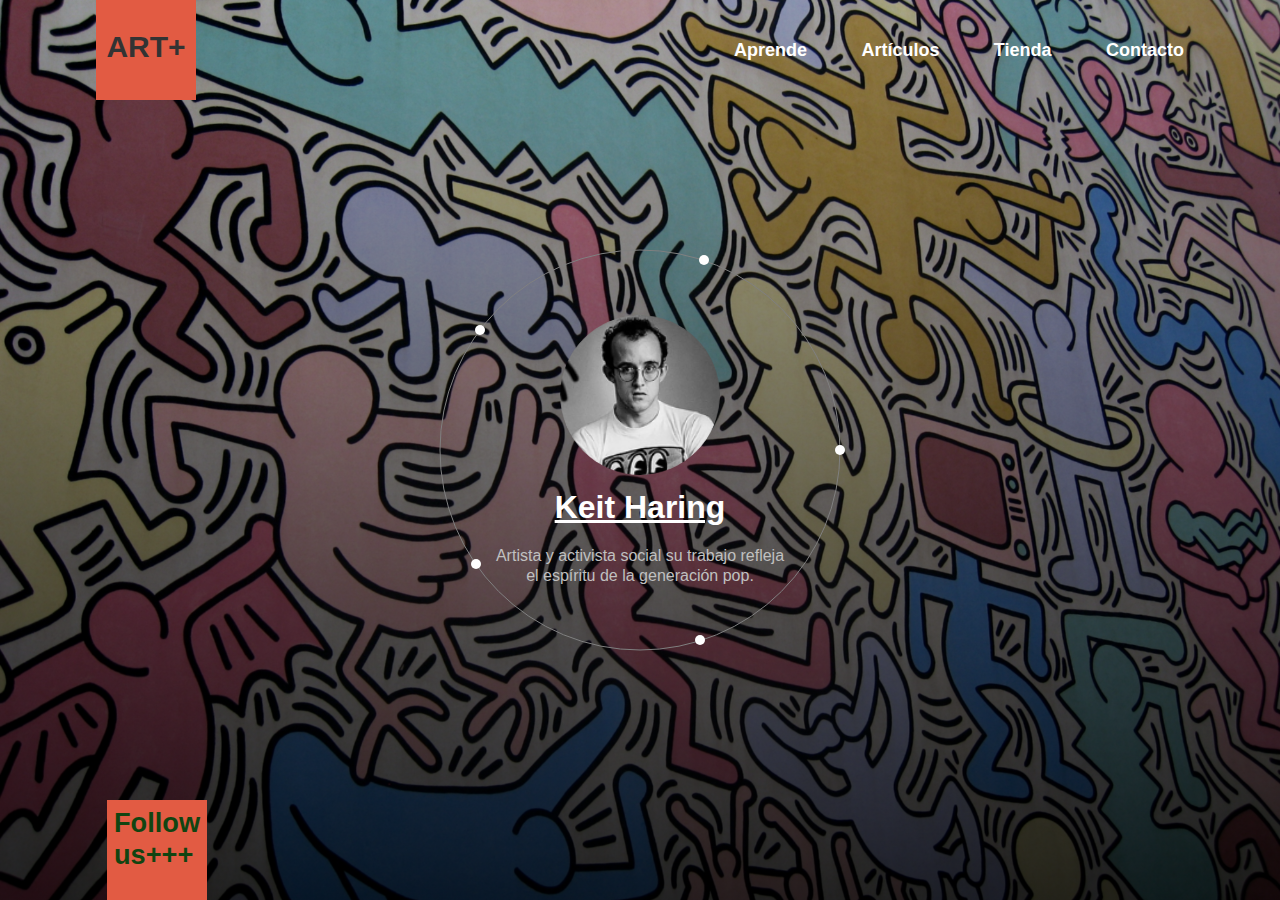
<file: index.html>
<!DOCTYPE html>
<html lang="en">

<head>
    <meta charset="UTF-8">
    <meta name="viewport" content="width=device-width, initial-scale=1.0">
    <link rel="stylesheet" href="less4.css">
    <title>Document</title>
</head>

<body>

    <div id="fondo" >

        <div class="navbar">
            <div class="headerLogo" id="header">
                <h1>ART+</h1>
            </div>

            <nav>
                <ul>
                    <li>Aprende</li>
                    <li>Artículos</li>
                    <li>Tienda</li>
                    <li>Contacto</li>
                </ul>
            </nav>
        </div>
        <div class="circulo">

            <svg width="402" height="402">
                <circle  cx="201"  cy="201" r="200" 
                stroke="gray" stroke-width="1" fill="none" />
            </svg>

            <svg width="402" height="402">
                <circle  cx="201"  cy="201" r="200" 
                stroke="white" stroke-width="1" fill="none" id="svgCircle"/>
            </svg>
           <div>
               <span id="paso1"></span>
               <span id="paso2"></span>
               <span id="paso3"></span>
               <span id="paso4"></span>
               <span id="paso5"></span>
           </div>
           <div class="artistCaja" id="artistCaja">
               <div class="artist">
                   <img src="khArtist.png" alt="">
                   <h1>Keit Haring</h1>
                   <p> Artista y activista social su trabajo refleja <br> el espíritu de la generación pop.</p>

               </div>

               <div class="artist">
                <img src="mdARtist.png" alt="">
                <h1>Piet Mondrian</h1>
                <p>Pintor vanguardista neerlandés fundador <br> del neoplasticismo</p>

            </div>

            <div class="artist">
                <img src="hadid.png" alt="">
                <h1>Zaha Hadid</h1>
                <p>Arquitecta anglo-iraquí,procedente de la corriente del deconstructivismo</p>

            </div>

            <div class="artist">
                <img src="prkng.png" alt="">
                <h1>Arnold Turner</h1>
                <p>Fotógrafo americano especializado en  <br>la arquitectura lineal.</p>

            </div>

            <div class="artist">
                <img src="sclrs.png" alt="">
                <h1>Kate Stelle</h1>
                <p>Fotografa asutraliana orientada <br> en el Art Déco</p>

            </div>
           </div>
        </div>
    </div>
    <script>
        var svgCircle=document.getElementById("svgCircle");
        var paso1=document.getElementById("paso1");
        var paso2=document.getElementById("paso2");
        var paso3=document.getElementById("paso3");
        var paso4=document.getElementById("paso4");
        var paso5=document.getElementById("paso5");
        var fondo=document.getElementById("fondo");
        var artistCaja=document.getElementById("artistCaja");

        fondo.style.backgroundImage="linear-gradient(rgba(0, 0, 0, 0.315), rgba(0, 0, 0, 0.8)), url(kh.jpg)";

        

        paso1.addEventListener('click',()=>{
            svgCircle.style.strokeDashoffset="1004";
            fondo.style.backgroundImage="linear-gradient(rgba(0, 0, 0, 0.315), rgba(0, 0, 0, 0.8)), url(md.jpg)";
            artistCaja.style.top="-350px";
        });
        paso2.addEventListener('click',()=>{
            svgCircle.style.strokeDashoffset="753";
            fondo.style.backgroundImage="linear-gradient(rgba(0, 0, 0, 0.315), rgba(0, 0, 0, 0.8)), url(ar.jpg)";
            artistCaja.style.top="-800px";
        });

        paso3.addEventListener('click',()=>{
            svgCircle.style.strokeDashoffset="502";
            fondo.style.backgroundImage="linear-gradient(rgba(0, 0, 0, 0.315), rgba(0, 0, 0, 0.8)), url(pk.jpg)";
            artistCaja.style.top="-1250px";
        });
        paso4.addEventListener('click',()=>{
            svgCircle.style.strokeDashoffset="251";
            fondo.style.backgroundImage="linear-gradient(rgba(0, 0, 0, 0.315), rgba(0, 0, 0, 0.8)), url(sr.jpg)";
            artistCaja.style.top="-1700px";
        });
        paso5.addEventListener('click',()=>{
            svgCircle.style.strokeDashoffset="0";
            fondo.style.backgroundImage="linear-gradient(rgba(0, 0, 0, 0.315), rgba(0, 0, 0, 0.8)), url(kh.jpg)";
            artistCaja.style.top="100px";
        });


    </script>
    <div class="footer" id="footer">
        <h1>Follow us+++</h1>
    </div>
 


</body>

</html>
</file>
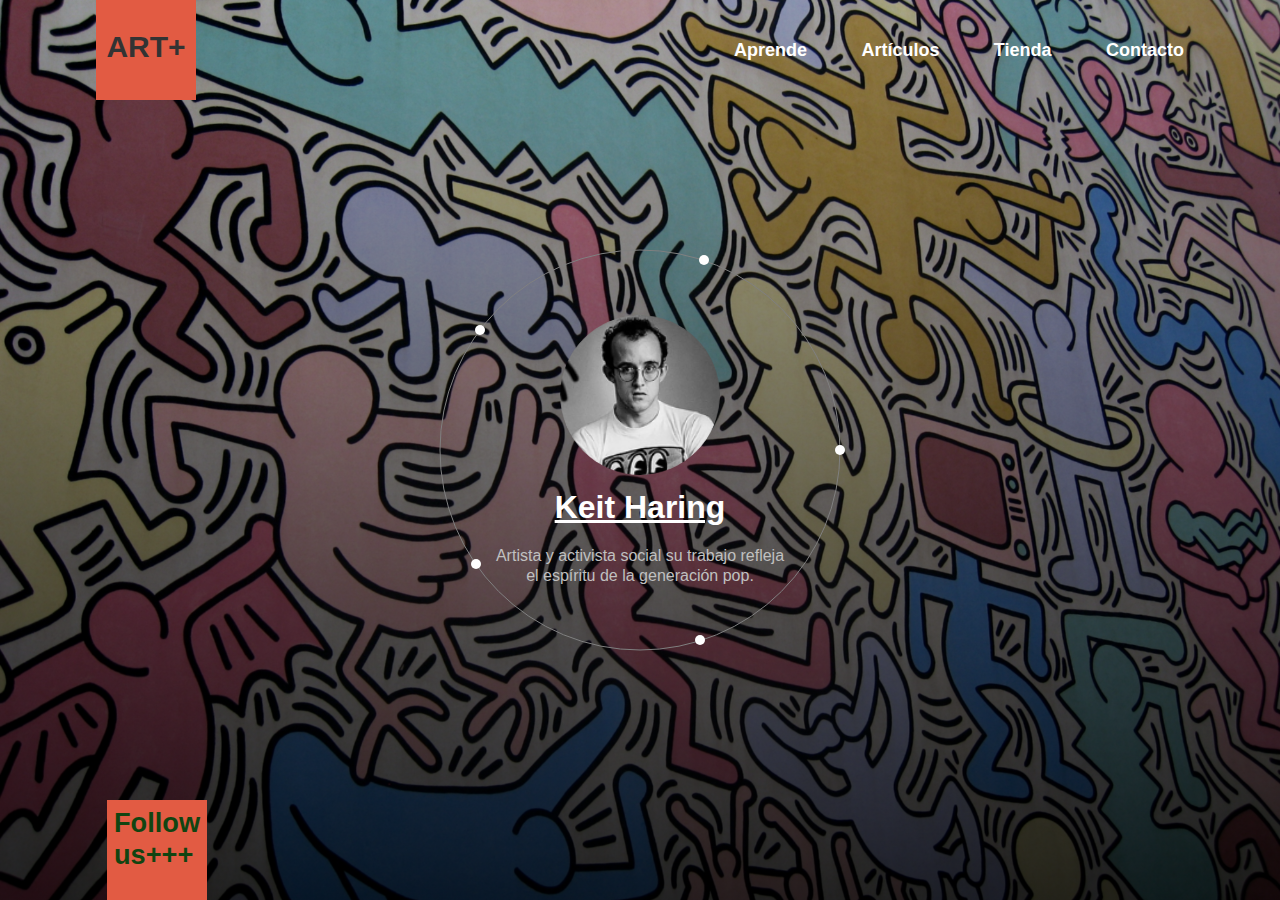
<file: less4.html>
<!DOCTYPE html>
<html lang="en">

<head>
    <meta charset="UTF-8">
    <meta name="viewport" content="width=device-width, initial-scale=1.0">
    <link rel="stylesheet" href="less4.css">
    <title>Document</title>
</head>

<body>

    <div id="fondo" >

        <div class="navbar">
            <div class="headerLogo" id="header">
                <h1>ART+</h1>
            </div>

            <nav>
                <ul>
                    <li>Aprende</li>
                    <li>Artículos</li>
                    <li>Tienda</li>
                    <li>Contacto</li>
                </ul>
            </nav>
        </div>
        <div class="circulo">

            <svg width="402" height="402">
                <circle  cx="201"  cy="201" r="200" 
                stroke="gray" stroke-width="1" fill="none" />
            </svg>

            <svg width="402" height="402">
                <circle  cx="201"  cy="201" r="200" 
                stroke="white" stroke-width="1" fill="none" id="svgCircle"/>
            </svg>
           <div>
               <span id="paso1"></span>
               <span id="paso2"></span>
               <span id="paso3"></span>
               <span id="paso4"></span>
               <span id="paso5"></span>
           </div>
           <div class="artistCaja" id="artistCaja">
               <div class="artist">
                   <img src="khArtist.png" alt="">
                   <h1>Keit Haring</h1>
                   <p> Artista y activista social su trabajo refleja <br> el espíritu de la generación pop.</p>

               </div>

               <div class="artist">
                <img src="mdARtist.png" alt="">
                <h1>Piet Mondrian</h1>
                <p>Pintor vanguardista neerlandés fundador <br> del neoplasticismo</p>

            </div>

            <div class="artist">
                <img src="hadid.png" alt="">
                <h1>Zaha Hadid</h1>
                <p>Arquitecta anglo-iraquí,procedente de la corriente del deconstructivismo</p>

            </div>

            <div class="artist">
                <img src="prkng.png" alt="">
                <h1>Arnold Turner</h1>
                <p>Fotógrafo americano especializado en  <br>la arquitectura lineal.</p>

            </div>

            <div class="artist">
                <img src="sclrs.png" alt="">
                <h1>Kate Stelle</h1>
                <p>Fotografa asutraliana orientada <br> en el Art Déco</p>

            </div>
           </div>
        </div>
    </div>
    <script>
        var svgCircle=document.getElementById("svgCircle");
        var paso1=document.getElementById("paso1");
        var paso2=document.getElementById("paso2");
        var paso3=document.getElementById("paso3");
        var paso4=document.getElementById("paso4");
        var paso5=document.getElementById("paso5");
        var fondo=document.getElementById("fondo");
        var artistCaja=document.getElementById("artistCaja");

        fondo.style.backgroundImage="linear-gradient(rgba(0, 0, 0, 0.315), rgba(0, 0, 0, 0.8)), url(kh.jpg)";

        

        paso1.addEventListener('click',()=>{
            svgCircle.style.strokeDashoffset="1004";
            fondo.style.backgroundImage="linear-gradient(rgba(0, 0, 0, 0.315), rgba(0, 0, 0, 0.8)), url(md.jpg)";
            artistCaja.style.top="-350px";
        });
        paso2.addEventListener('click',()=>{
            svgCircle.style.strokeDashoffset="753";
            fondo.style.backgroundImage="linear-gradient(rgba(0, 0, 0, 0.315), rgba(0, 0, 0, 0.8)), url(ar.jpg)";
            artistCaja.style.top="-800px";
        });

        paso3.addEventListener('click',()=>{
            svgCircle.style.strokeDashoffset="502";
            fondo.style.backgroundImage="linear-gradient(rgba(0, 0, 0, 0.315), rgba(0, 0, 0, 0.8)), url(pk.jpg)";
            artistCaja.style.top="-1250px";
        });
        paso4.addEventListener('click',()=>{
            svgCircle.style.strokeDashoffset="251";
            fondo.style.backgroundImage="linear-gradient(rgba(0, 0, 0, 0.315), rgba(0, 0, 0, 0.8)), url(sr.jpg)";
            artistCaja.style.top="-1700px";
        });
        paso5.addEventListener('click',()=>{
            svgCircle.style.strokeDashoffset="0";
            fondo.style.backgroundImage="linear-gradient(rgba(0, 0, 0, 0.315), rgba(0, 0, 0, 0.8)), url(kh.jpg)";
            artistCaja.style.top="100px";
        });


    </script>
    <div class="footer" id="footer">
        <h1>Follow us+++</h1>
    </div>
 


</body>

</html>
</file>
<file: less4.css>
* {
  margin: 0;
  padding: 0;
  font-family: sans-serif;
}

#fondo {
  /*background-image: linear-gradient(rgba(0, 0, 0, 0.315), rgba(0, 0, 0, 0.8)), url(kh.jpg);*/
  width: 100%;
  height: 100vh;
  position: relative;
  transition: 1s;
   background-position: center;
  background-size: cover;
  
}



.navbar {
  width: 85%;
  margin: auto;
  display: flex;
  align-items: center;
}

nav {
  flex: 1;
  text-align: right;
}

nav ul li {
  font-size: 18px;
  font-weight: bold;
  list-style: none;
  color: rgb(255, 255, 255);
  display: inline-block;
  margin-left: 50px;
  cursor: pointer;
}

/*valores originales de compilación less*/
#header {
  width: 100px;
  color: #333333;
  border-left: 1px;
  border-right: 2px;
}

#footer {
  width: 100px;
  height: 100px;
  color: #114411;
  border-color: #7d2717;
}

/*css añadido a los valores less*/

#header {
  height: 100px;
  background-color: rgb(226, 91, 67);
}


#header:active{
  background-color: lightblue;
 }

#header h1 {
  text-align: center;
  font-size: 30px;
  padding-top: 30px;
  cursor: pointer;
}

#footer {
  left: 107px;
  bottom: 0;
  position: fixed;
  background-color:rgb(226, 91, 67);
  text-align: left;
  cursor: pointer;
}

#footer h1{
  font-size: 1.7rem;
  padding: 7px;
}

#footer:active{
 background-color: lightblue;
}

/*final de css añadido a los valores less*/




.circulo {
  position: absolute;
  width: 450px;
  height: 450px;
  top: 50%;
  left: 50%;
  transform: translate(-50%, -50%);
  overflow: hidden;
  
}
svg {
  position: absolute;
  top: 50%;
  left: 50%;
  transform: translate(-50%, -50%);
}

#svgCircle {
  stroke-dasharray: 1256;
  stroke-dashoffset: 1256;
  transition: 1s;
}

span {
  position: absolute;
  height: 10px;
  width: 10px;
  background-color: white;
  border-radius: 50%;
  display: block;
  cursor: pointer;
  z-index:10;
}

#paso1 {
  right: 160px;
  bottom: 30px;
}
#paso2 {
  left: 56px;
  bottom: 106px;
}

#paso3 {
  left: 60px;
  top: 100px;
}

#paso4 {
  right: 156px;
  top: 30px;
}

#paso5 {
  right: 20px;
  top: 220px;
}

.artistCaja {
  width: 320px;
  position: absolute;
  top: 100px;
  left: 50%;
   text-align: center;
   transform: translateX(-50%);
  color: white;
  text-align: center;
  transition:1s;
}

.artist{
  margin-top:- 30px;
  height: 450px;
}

.artist img{
  width: 50%;

  margin-bottom: 10px;
  border-radius: 50%;
  margin-top: -10px;
  cursor: pointer;

}

.artistCaja h1{
  cursor: pointer;
  text-decoration:underline;
}

.artistCaja p{
  margin: 20px 0;
  line-height: 20px;
  color: #c0c0c0; 
}
</file>
